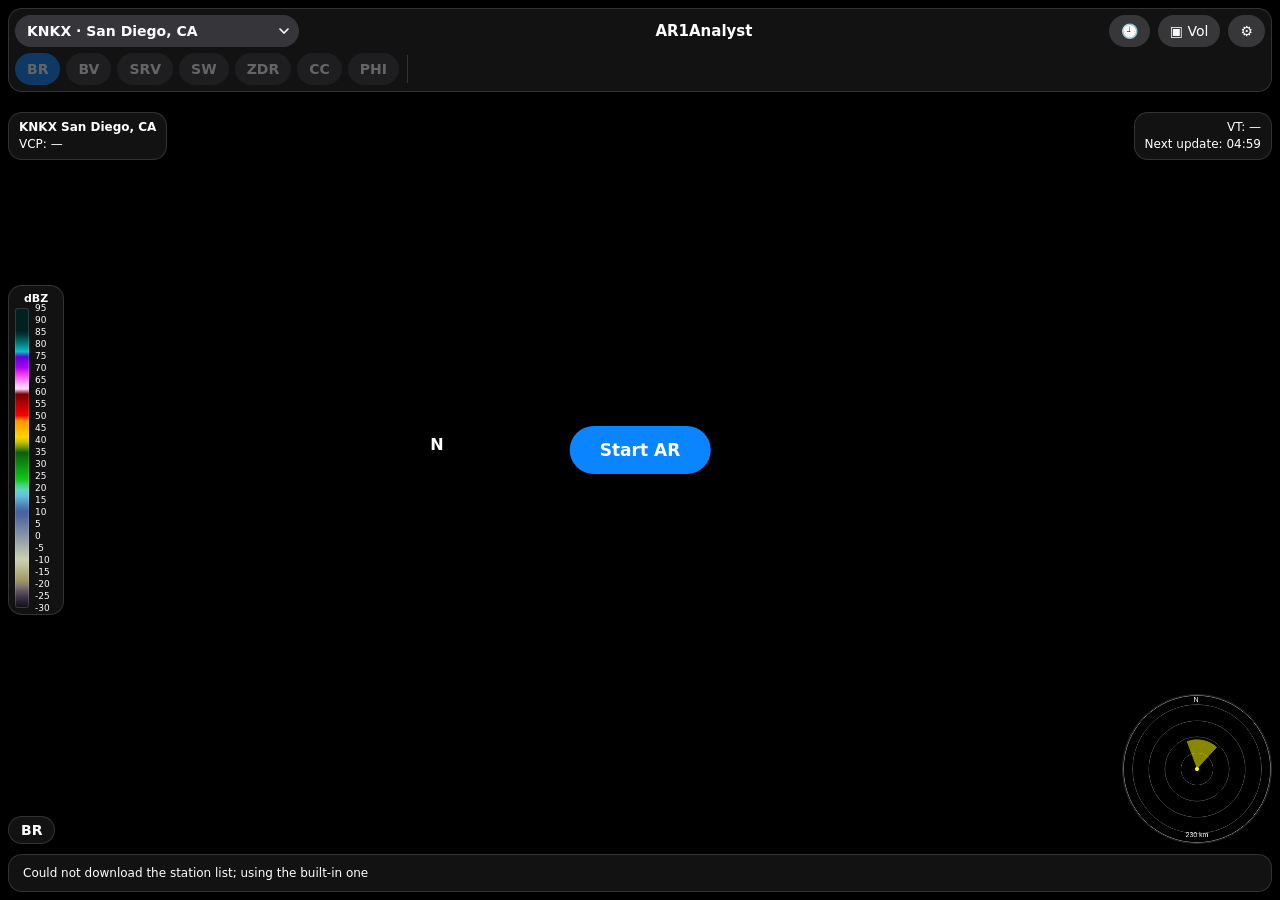
<file: index.html>
<!DOCTYPE html>
<html lang="en"><head><meta charset="utf-8">
<meta name="viewport" content="width=device-width,initial-scale=1,viewport-fit=cover">
<title>AR1Analyst</title>
<link rel="stylesheet" href="style.css"></head><body>
<video id="cam" playsinline muted autoplay></video>
<canvas id="ar"></canvas><canvas id="hud"></canvas>
<div id="top" class="glass">
 <div class="r"><select id="stn" aria-label="Radar station"></select><div id="ttl">AR1Analyst</div><button id="histbtn" title="Historical radar">🕘</button><button id="volbtn">▣ Vol</button><button id="gear" aria-label="Settings">⚙︎</button></div>
 <div id="prods"><span id="pbtn"></span><i></i><span id="chips"></span></div>
 <select id="tilt" hidden><option value="-1">All tilts</option></select>
</div>
<div id="info" class="glass"><b id="iStn"></b><br>VCP: <span id="iVcp">—</span></div>
<div id="info2" class="glass"><span id="iVT">VT: —</span><br><span id="iNext"></span></div>
<div id="leg" class="glass"><div class="h">dBZ</div><div id="lb"></div></div>
<div id="prod" class="glass">BR</div>
<div id="st" class="glass">Pick a station, then tap Start AR.</div>
<canvas id="ppi" width="300" height="300"></canvas>
<div id="hist" class="glass" hidden>
 <div class="row"><span>Date (UTC)</span><input id="hdate" type="date"></div>
 <div class="row"><span id="hlab">Pick a date</span></div>
 <div class="row"><button id="hprev">◀︎</button><input id="hsl" type="range" min="0" max="0" value="0"><button id="hnext">▶︎</button></div>
 <div class="row"><button id="hlive">Back to live</button><button id="hload">Load scan</button></div>
</div>
<div id="dlg" class="glass" hidden><div id="dmsg"></div><input id="dinp" inputmode="decimal" autocomplete="off"><div class="btns"><button id="dno">Cancel</button><button id="dalt" hidden></button><button id="dok">OK</button></div></div>
<button id="go">Start AR</button>
<button id="record" type="button" aria-label="Start recording" hidden>●</button>
<div id="sheet" class="glass" hidden>
 <div class="row"><span>Field of view</span><input id="fov" type="range" min="30" max="90" value="63"><output id="fovo">63°</output></div>
 <div class="row"><span>Yaw trim</span><input id="yaw" type="range" min="-180" max="180" value="0"><output id="yawo">0°</output></div>
 <div class="row"><span>Declination (° E)</span><input id="decl" type="number" step="0.5" value="0" title="magnetic declination, east positive"></div>
 <div class="row"><span>Volume density</span><input id="vden" type="range" min="5" max="80" value="25"><output id="vdeno">25</output></div>
 <div class="row"><span>Volume quality</span><select id="vq"><option>Fast</option><option selected>Balanced</option><option>Sharp</option></select></div>
 <div class="row"><span>Smoothing</span><input id="smooth" class="sw" type="checkbox" checked></div>
 <div class="row"><span>Clear-air echoes</span><input id="weak" class="sw" type="checkbox"></div>
 <div class="row"><span>Opacity</span><input id="op" type="range" min="20" max="100" value="75"><output id="opo">75%</output></div>
 <div class="row"><span>Color table</span><button id="palbtn">Upload…</button><button id="palreset">Reset</button><input id="palfile" type="file" accept=".pal,.pal3,.txt,.csv,text/plain" multiple hidden></div>
 <div class="row"><span>Storm motion (SRV)</span><input id="sdir" type="number" value="240" title="from °"><input id="sspd" type="number" value="0" title="kt"></div>
 <div class="row"><button id="north">⬆︎ Set north</button><button id="cal">🧭 Calibrate…</button></div>
 <div class="row"><button id="calreset">Reset heading calibration</button></div>
 <div class="row"><button id="loc">📍 Set location</button></div>
</div>
<script src="script.js"></script>
<script src="recording.js"></script></body></html>
</file>
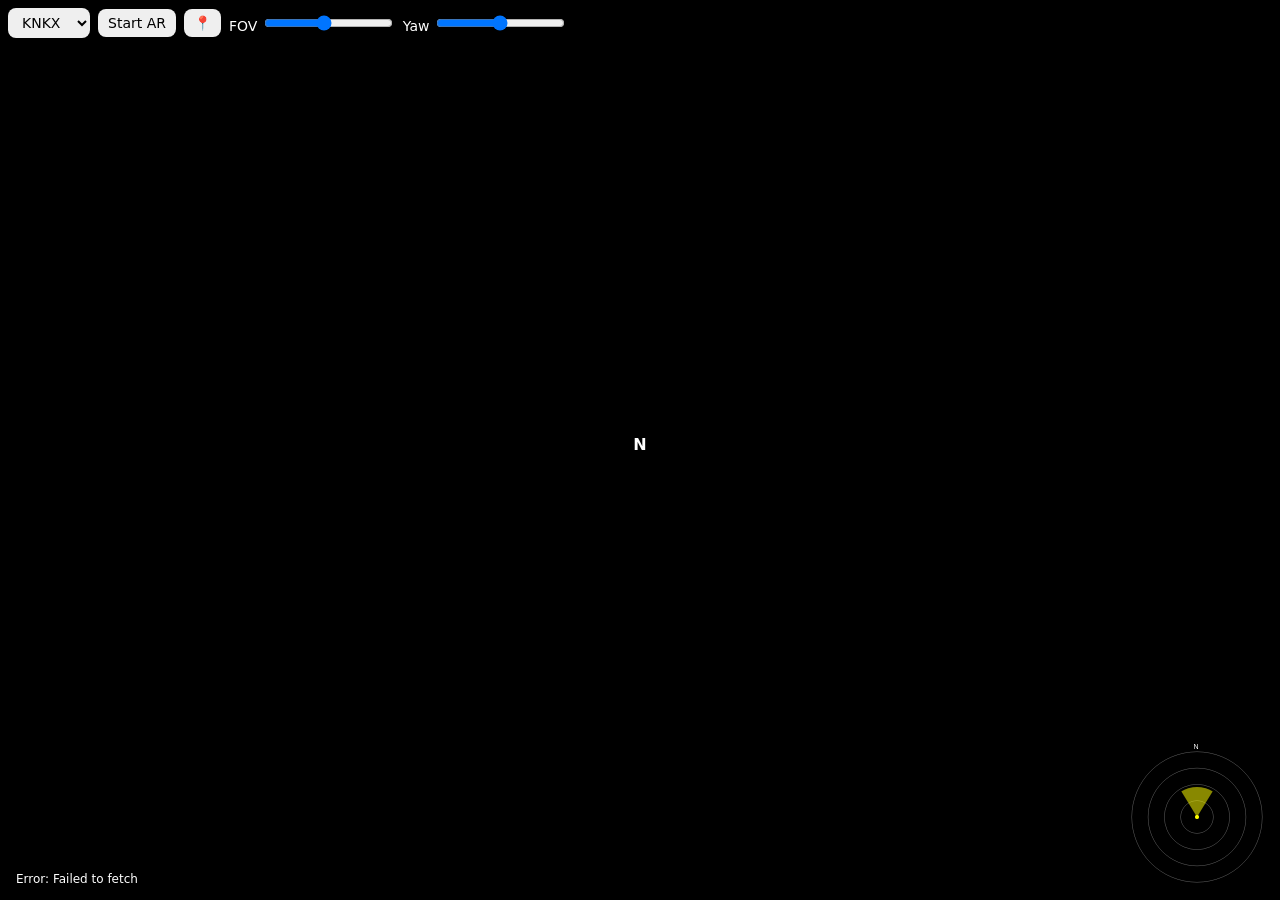
<file: ar-radar.html>
<!DOCTYPE html>
<html lang="en"><head><meta charset="utf-8">
<meta name="viewport" content="width=device-width,initial-scale=1,viewport-fit=cover">
<title>AR NEXRAD Radar</title>
<style>
html,body{margin:0;height:100%;background:#000;color:#fff;font:14px system-ui,sans-serif;overflow:hidden;touch-action:none}
#cam,#ar,#hud{position:fixed;inset:0;width:100%;height:100%;object-fit:cover}
#hud{pointer-events:none;z-index:2}
#ui{position:fixed;left:0;right:0;top:0;padding:max(8px,env(safe-area-inset-top)) 8px 8px;display:flex;gap:8px;flex-wrap:wrap;align-items:center;background:#000a;z-index:3}
select,button{font:inherit;padding:6px 10px;border-radius:8px;border:0}
#st{position:fixed;left:8px;bottom:max(8px,env(safe-area-inset-bottom));z-index:3;font-size:12px;background:#000a;padding:6px 8px;border-radius:8px;max-width:55%}
#ppi{position:fixed;right:8px;bottom:max(8px,env(safe-area-inset-bottom));width:150px;height:150px;border-radius:50%;background:#000a;z-index:3}
</style></head><body>
<video id="cam" playsinline muted autoplay></video>
<canvas id="ar"></canvas><canvas id="hud"></canvas>
<div id="ui">
 <select id="stn" aria-label="Radar station"></select>
 <button id="go">Start AR</button>
 <button id="loc">📍</button><label>FOV <input id="fov" type="range" min="40" max="90" value="63"></label><label>Yaw <input id="yaw" type="range" min="-180" max="180" value="0"></label>
</div>
<div id="st">Pick a station, then Start AR.</div>
<canvas id="ppi" width="300" height="300"></canvas>
<script>
const $=id=>document.getElementById(id), B='https://unidata-nexrad-level2.s3.amazonaws.com/';
const RAW=`KNKX 32.919 -117.042;KSOX 33.818 -117.636;KVTX 34.412 -119.179;KMUX 37.155 -121.898;KDAX 38.501 -121.678;KRTX 45.715 -122.965;KATX 48.195 -122.496;KOTX 47.680 -117.627;KFSX 34.574 -111.198;KIWA 33.289 -111.670;KMTX 41.263 -112.448;KFTG 39.787 -104.546;KABX 35.150 -106.824;KEPZ 31.873 -106.698;KEWX 29.704 -98.029;KFWS 32.573 -97.303;KTLX 35.333 -97.278;KHGX 29.472 -95.079;KLOT 41.604 -88.085;KMPX 44.849 -93.566;KDVN 41.612 -90.581;KEAX 38.810 -94.264;KILX 40.151 -89.337;KDTX 42.700 -83.472;KCLE 41.413 -81.860;KOKX 40.866 -72.864;KDIX 39.947 -74.411;KLWX 38.975 -77.478;KFFC 33.364 -84.566;KAMX 25.611 -80.413;KTBW 27.705 -82.402;KJAX 30.485 -81.702;KBOX 41.956 -71.137`;
const ST={};RAW.split(';').forEach(s=>{const [i,a,o]=s.split(' ');ST[i]={lat:+a,lon:+o};$('stn').add(new Option(i,i))});
$('stn').value='KNKX';

//BZ-START  minimal bzip2 decoder
function bunzip(src){
 let pos=0,buf=0,bc=0;
 const bits=n=>{while(bc<n){buf=(buf<<8)|src[pos++];bc+=8}bc-=n;const r=(buf>>>bc)&((1<<n)-1);buf&=(1<<bc)-1;return r};
 if(bits(8)!=66||bits(8)!=90||bits(8)!=104)throw new Error('bz2');
 const lvl=bits(8)-48;let out=new Uint8Array(1<<20),op=0;
 const put=b=>{if(op==out.length){const t=new Uint8Array(op*2);t.set(out);out=t}out[op++]=b};
 const tt=new Uint32Array(lvl*100000);
 for(;;){
  const m1=bits(24),m2=bits(24);
  if(m1==0x177245&&m2==0x385090)break;
  if(m1!=0x314159)throw new Error('bz2 block');
  bits(16);bits(16);bits(1);
  const orig=bits(24),used=bits(16),seq=[];
  for(let i=0;i<16;i++)if(used&(0x8000>>i)){const m=bits(16);for(let j=0;j<16;j++)if(m&(0x8000>>j))seq.push(i*16+j)}
  const na=seq.length+2,ng=bits(3),nsel=bits(15),sel=[],mg=[0,1,2,3,4,5].slice(0,ng);
  for(let i=0;i<nsel;i++){let j=0;while(bits(1))j++;const v=mg[j];mg.splice(j,1);mg.unshift(v);sel.push(v)}
  const T=[];
  for(let t=0;t<ng;t++){
   const len=[];let c=bits(5);
   for(let i=0;i<na;i++){while(bits(1))c+=bits(1)?-1:1;len.push(c)}
   let mn=32,mx=0;for(const l of len){if(l<mn)mn=l;if(l>mx)mx=l}
   const perm=[],lim=[],off=[];let code=0,idx=0;
   for(let l=mn;l<=mx;l++){let cnt=0;for(let i=0;i<na;i++)if(len[i]==l){perm.push(i);cnt++}
    off[l]=idx-code;lim[l]=code+cnt-1;code=(code+cnt)<<1;idx+=cnt}
   T.push({mn,lim,off,perm});
  }
  const eob=na-1,mtf=seq.slice(),cnt=new Uint32Array(256);let n=0,gi=0,left=0,tab,run=0,rb=1;
  for(;;){
   if(!left){tab=T[sel[gi++]];left=50}left--;
   let l=tab.mn,z=bits(l);while(z>tab.lim[l]){l++;z=(z<<1)|bits(1)}
   const s=tab.perm[z+tab.off[l]];
   if(s<2){run+=rb<<s;rb<<=1;continue}
   if(run){const b=mtf[0];cnt[b]+=run;while(run--)tt[n++]=b;run=0;rb=1}
   if(s==eob)break;
   const b=mtf[s-1];mtf.splice(s-1,1);mtf.unshift(b);tt[n++]=b;cnt[b]++;
  }
  const cf=new Uint32Array(256);let sum=0;for(let i=0;i<256;i++){cf[i]=sum;sum+=cnt[i]}
  for(let i=0;i<n;i++){const b=tt[i]&255;tt[cf[b]++]|=i<<8}
  let tp=tt[orig]>>>8,last=-1,rc=0;
  for(let i=0;i<n;i++){
   tp=tt[tp];const ch=tp&255;tp>>>=8;
   if(rc==4){for(let k=0;k<ch;k++)put(last);rc=0;last=-1;continue}
   put(ch);if(ch==last)rc++;else{rc=1;last=ch}
  }
 }
 return out.subarray(0,op);
}
//BZ-END

// ---- NEXRAD Level 2 reflectivity (msg 31, REF) -> polar cells [az,range km,elev,dBZ,azWidth,gateKm]
function parseL2(buf){
 const u8=new Uint8Array(buf),dv=new DataView(buf),cells=[],s1=[],seen={};let p=24;
 while(p+4<=u8.length){
  const sz=Math.abs(dv.getInt32(p));p+=4;if(!sz)break;
  let d;try{d=bunzip(u8.subarray(p,p+sz))}catch(e){break}p+=sz;
  const v=new DataView(d.buffer,d.byteOffset,d.byteLength);let o=0;
  while(o+28<=d.length){
   const size=v.getUint16(o+12);if(!size)break;
   if(d[o+15]==31){
    const m=o+28,az=v.getFloat32(m+12),el=v.getFloat32(m+24),en=d[m+22],nb=v.getUint16(m+30),aw=d[m+20]==1?0.5:1,k=Math.round(el*10);
    if(seen[k]===undefined)seen[k]=en;          // skip repeated (SAILS/MESO) cuts at same elevation
    if(seen[k]===en)for(let i=0;i<Math.min(nb,9);i++){
     const b=m+v.getUint32(m+32+4*i);
     if(d[b]==68&&d[b+1]==82&&d[b+2]==69&&d[b+3]==70&&d[b+19]==8){
      const ng=v.getUint16(b+8),f0=v.getUint16(b+10),gs=v.getUint16(b+12)/1000,sc=v.getFloat32(b+20),of=v.getFloat32(b+24);
      for(let g=0;g<ng;g++){
       const raw=d[b+28+g];if(raw<2)continue;const dbz=(raw-of)/sc;if(dbz<10)continue;
       const r=f0/1000+g*gs;cells.push(az,r,el,dbz,aw,gs);if(en==1)s1.push(az,r,dbz,aw,gs);
      }
     }
    }
    o+=12+size*2;
   }else o+=2432;
  }
 }
 return {cells:new Float32Array(cells),s1};
}

const COL=['#04e9e7','#019ff4','#0300f4','#02fd02','#01c501','#008e00','#fdf802','#fd9500','#fd0000','#bc0000','#f800fd','#ffffff'];
const bin=d=>Math.max(0,Math.min(11,Math.floor((d-15)/5)));
const $st=$('st'),ppiImg=document.createElement('canvas');ppiImg.width=ppiImg.height=300;
let user=null,gps='GPS: tap Start AR',sensors=false,abs=false,corr=0,chosen=false,scanKey='',nCells=0,yaw=0,pitch=0;
let basis={r:[1,0,0],u:[0,0,1],f:[0,1,0]};

// ---- WebGL2: every gate is an instanced polar quad (annular sector), projected in the vertex shader
const cv=$('ar'),hud=$('hud'),hx=hud.getContext('2d'),pc=$('ppi').getContext('2d');
const gl=cv.getContext('webgl2',{premultipliedAlpha:true,alpha:true});
let prog,vao,ibuf,loc={};
if(gl){
 const sh=(t,s)=>{const o=gl.createShader(t);gl.shaderSource(o,s);gl.compileShader(o);if(!gl.getShaderParameter(o,gl.COMPILE_STATUS))throw new Error(gl.getShaderInfoLog(o));return o};
 prog=gl.createProgram();
 gl.attachShader(prog,sh(gl.VERTEX_SHADER,`#version 300 es
layout(location=0) in vec2 c; layout(location=1) in vec4 A; layout(location=2) in vec2 Bw;
uniform vec2 U,S; uniform vec3 R,Up,Fw; out float dbz;
void main(){
 float az=radians(A.x+(c.x-.5)*Bw.x), r=A.y+(c.y-.5)*Bw.y, el=radians(A.z);
 float s=r*cos(el), h=r*sin(el)+r*r/16990.;
 vec3 p=vec3(s*sin(az)+U.x, s*cos(az)+U.y, 0.);
 p.z=h-dot(p.xy,p.xy)/12742.;
 gl_Position=vec4(dot(p,R)*S.x, dot(p,Up)*S.y, 0., dot(p,Fw));
 dbz=A.w;}`));
 gl.attachShader(prog,sh(gl.FRAGMENT_SHADER,`#version 300 es
precision mediump float; in float dbz; uniform vec3 K[12]; out vec4 o;
void main(){int i=int(clamp(floor((dbz-15.)/5.),0.,11.));o=vec4(K[i]*.62,.62);}`));
 gl.linkProgram(prog);
 for(const n of['U','S','R','Up','Fw','K'])loc[n]=gl.getUniformLocation(prog,n);
 vao=gl.createVertexArray();gl.bindVertexArray(vao);
 const cb=gl.createBuffer();gl.bindBuffer(gl.ARRAY_BUFFER,cb);gl.bufferData(gl.ARRAY_BUFFER,new Float32Array([0,0,1,0,0,1,1,1]),gl.STATIC_DRAW);
 gl.enableVertexAttribArray(0);gl.vertexAttribPointer(0,2,gl.FLOAT,false,0,0);
 ibuf=gl.createBuffer();
 gl.useProgram(prog);
 gl.uniform3fv(loc.K,new Float32Array(COL.flatMap(h=>[1,3,5].map(i=>parseInt(h.substr(i,2),16)/255))));
 gl.enable(gl.BLEND);gl.blendFuncSeparate(gl.SRC_ALPHA,gl.ONE_MINUS_SRC_ALPHA,gl.ONE,gl.ONE_MINUS_SRC_ALPHA);
}
function upload(cells){
 gl.bindVertexArray(vao);gl.bindBuffer(gl.ARRAY_BUFFER,ibuf);gl.bufferData(gl.ARRAY_BUFFER,cells,gl.STATIC_DRAW);
 gl.enableVertexAttribArray(1);gl.vertexAttribPointer(1,4,gl.FLOAT,false,24,0);gl.vertexAttribDivisor(1,1);
 gl.enableVertexAttribArray(2);gl.vertexAttribPointer(2,2,gl.FLOAT,false,24,16);gl.vertexAttribDivisor(2,1);
 nCells=cells.length/6;
}

async function load(){
 const id=$('stn').value;$st.textContent='Loading '+id+'…';
 try{
  let key;
  for(let k=0;k<2&&!key;k++){
   const d=new Date(Date.now()-k*864e5),pad=x=>String(x).padStart(2,'0');
   const pre=`${d.getUTCFullYear()}/${pad(d.getUTCMonth()+1)}/${pad(d.getUTCDate())}/${id}/`;
   const x=await(await fetch(B+'?list-type=2&prefix='+pre)).text();
   const ks=[...x.matchAll(/<Key>([^<]+)<\/Key>/g)].map(m=>m[1]).filter(k=>!k.endsWith('_MDM'));
   key=ks[ks.length-1];
  }
  if(!key)throw new Error('no recent scans');
  let buf=await(await fetch(B+key)).arrayBuffer();
  const a=new Uint8Array(buf);
  if(a[0]==0x1f&&a[1]==0x8b)buf=await new Response(new Blob([buf]).stream().pipeThrough(new DecompressionStream('gzip'))).arrayBuffer();
  const {cells,s1}=parseL2(buf);
  if(gl)upload(cells);
  // polar PPI minimap: connected annular sectors, one path per color
  const c=ppiImg.getContext('2d'),sc=150/230,rd=Math.PI/180;c.clearRect(0,0,300,300);
  for(let b=0;b<12;b++){c.beginPath();
   for(let i=0;i<s1.length;i+=5){if(bin(s1[i+2])!=b)continue;
    const a0=(s1[i]-s1[i+3]/2)*rd,a1=(s1[i]+s1[i+3]/2)*rd,r0=(s1[i+1]-s1[i+4]/2)*sc,r1=(s1[i+1]+s1[i+4]/2)*sc;
    c.moveTo(150+r0*Math.sin(a0),150-r0*Math.cos(a0));c.lineTo(150+r1*Math.sin(a0),150-r1*Math.cos(a0));
    c.lineTo(150+r1*Math.sin(a1),150-r1*Math.cos(a1));c.lineTo(150+r0*Math.sin(a1),150-r0*Math.cos(a1));c.closePath()}
   c.fillStyle=COL[b];c.fill()}
  scanKey=key.split('/').pop();
 }catch(e){scanKey='';$st.textContent='Error: '+e.message}
}

// ---- orientation (screen-rotation aware)
const sa=(a)=>((a+540)%360)-180;
function onO(e){
 if(e.type=='deviceorientationabsolute')abs=true;else if(abs)return;
 if(e.alpha==null)return;sensors=true;
 const r=Math.PI/180,A=e.alpha*r,Bt=e.beta*r,G=e.gamma*r,cA=Math.cos(A),sA=Math.sin(A),cB=Math.cos(Bt),sB=Math.sin(Bt),cG=Math.cos(G),sG=Math.sin(G);
 const c0=[cA*cG-sA*sB*sG,cG*sA+cA*sB*sG,-cB*sG],c1=[-cB*sA,cA*cB,sB],c2=[cG*sA*sB+cA*sG,sA*sG-cA*cG*sB,cB*cG];
 const th=((screen.orientation&&screen.orientation.angle!=null?screen.orientation.angle:window.orientation)||0)*r,ct=Math.cos(th),st=Math.sin(th);
 const rr=c0.map((x,i)=>x*ct-c1[i]*st),uu=c0.map((x,i)=>x*st+c1[i]*ct),ff=c2.map(x=>-x);
 basis={r:rr,u:uu,f:ff};
 if(e.webkitCompassHeading!=null){          // iOS: relative alpha -> align yaw to compass
  const ref=Math.abs(ff[2])>.7?Math.atan2(c1[0],c1[1]):Math.atan2(ff[0],ff[1]),t=e.webkitCompassHeading-ref/r;
  corr=corr+sa(t-corr)*.08;
 }
}
let drag=null;
addEventListener('pointerdown',e=>{drag=[e.clientX,e.clientY]});
addEventListener('pointerup',()=>drag=null);
addEventListener('pointermove',e=>{if(!drag||sensors)return;yaw+=(e.clientX-drag[0])*.2;pitch=Math.max(-90,Math.min(90,pitch-(e.clientY-drag[1])*.2));drag=[e.clientX,e.clientY];
 const Y=yaw*Math.PI/180,P=pitch*Math.PI/180,f=[Math.sin(Y)*Math.cos(P),Math.cos(Y)*Math.cos(P),Math.sin(P)],r=[Math.cos(Y),-Math.sin(Y),0];
 basis={f,r,u:[r[1]*f[2]-r[2]*f[1],r[2]*f[0]-r[0]*f[2],r[0]*f[1]-r[1]*f[0]]}});

// ---- location: must be requested directly inside the tap (iOS)
function startGeo(){
 if(!navigator.geolocation){gps='GPS: unsupported';return}
 gps='GPS: waiting for permission…';
 navigator.geolocation.watchPosition(p=>{
  const first=!user;user={lat:p.coords.latitude,lon:p.coords.longitude};gps=`GPS ±${p.coords.accuracy|0} m`;
  if(first&&!chosen){let b=1e9,bi;for(const k in ST){const d=(ST[k].lat-user.lat)**2+((ST[k].lon-user.lon)*Math.cos(user.lat*Math.PI/180))**2;if(d<b){b=d;bi=k}}
   if(bi!=$('stn').value){$('stn').value=bi;load()}}
 },e=>{gps='GPS '+(e.code==1?'denied — enable in Settings › Privacy › Location Services › Safari Websites, or tap 📍':'error: '+e.message)},{enableHighAccuracy:true,maximumAge:10000,timeout:30000});
}
$('go').onclick=()=>{
 startGeo();                                   // no awaits before this
 try{if(DeviceOrientationEvent.requestPermission)DeviceOrientationEvent.requestPermission().catch(()=>{})}catch(e){}
 addEventListener('deviceorientationabsolute',onO,true);addEventListener('deviceorientation',onO,true);
 navigator.mediaDevices.getUserMedia({video:{facingMode:'environment'}}).then(s=>$('cam').srcObject=s).catch(()=>{});
 $('go').remove();
};
$('loc').onclick=()=>{
 const v=prompt('Enter "lat,lon" manually, or leave blank to retry GPS:');
 if(v){const [a,o]=v.split(',').map(Number);if(isFinite(a)&&isFinite(o)){user={lat:a,lon:o};gps='manual location';return}}
 startGeo();
};
$('stn').onchange=()=>{chosen=true;load()};setInterval(load,300000);load();

// ---- render
const dot=(a,b)=>a[0]*b[0]+a[1]*b[1]+a[2]*b[2];
function frame(){
 const W=innerWidth,H=innerHeight,dpr=Math.min(devicePixelRatio||1,2);
 if(cv.width!=W*dpr||cv.height!=H*dpr){cv.width=hud.width=W*dpr;cv.height=hud.height=H*dpr}
 const s=ST[$('stn').value],u=user||s,k=111.19,dN=(s.lat-u.lat)*k,dE=(s.lon-u.lon)*k*Math.cos(u.lat*Math.PI/180);
 const F=Math.max(W,H)/(2*Math.tan($('fov').value*Math.PI/360));
 const ya=(corr+ +$('yaw').value)*Math.PI/180,cy=Math.cos(ya),sy=Math.sin(ya),rot=v=>[v[0]*cy+v[1]*sy,-v[0]*sy+v[1]*cy,v[2]];
 const r=rot(basis.r),up=rot(basis.u),f=rot(basis.f);
 if(gl&&nCells){
  gl.viewport(0,0,cv.width,cv.height);gl.clearColor(0,0,0,0);gl.clear(gl.COLOR_BUFFER_BIT);
  gl.useProgram(prog);gl.bindVertexArray(vao);
  gl.uniform2f(loc.U,dE,dN);gl.uniform2f(loc.S,2*F/W,2*F/H);gl.uniform3fv(loc.R,r);gl.uniform3fv(loc.Up,up);gl.uniform3fv(loc.Fw,f);
  gl.drawArraysInstanced(gl.TRIANGLE_STRIP,0,4,nCells);
 }
 // HUD: cardinals + station marker
 hx.setTransform(dpr,0,0,dpr,0,0);hx.clearRect(0,0,W,H);hx.font='bold 16px system-ui';hx.textAlign='center';hx.fillStyle='#fff';hx.strokeStyle='#000';hx.lineWidth=3;
 const pr=v=>{const d=dot(v,f);return d>.001?[W/2+F*dot(v,r)/d,H/2-F*dot(v,up)/d]:null};
 for(const [t,v] of[['N',[0,1,0]],['E',[1,0,0]],['S',[0,-1,0]],['W',[-1,0,0]]]){const q=pr(v);if(q){hx.strokeText(t,q[0],q[1]);hx.fillText(t,q[0],q[1])}}
 const q=pr([dE,dN,0]);if(q){hx.lineWidth=2;hx.beginPath();hx.arc(q[0],q[1],10,0,7);hx.stroke();hx.strokeStyle='#fff';hx.stroke();hx.strokeStyle='#000';hx.fillText($('stn').value,q[0],q[1]-16)}
 const hd=(Math.atan2(f[0],f[1])*180/Math.PI+360)%360,br=(Math.atan2(dE,dN)*180/Math.PI+360)%360;
 if(scanKey)$st.textContent=`${$('stn').value} ${Math.hypot(dE,dN).toFixed(0)} km @ ${br.toFixed(0)}° · facing ${hd.toFixed(0)}° · tilt ${(Math.asin(f[2])*180/Math.PI).toFixed(0)}° · ${gps} · ${scanKey}${sensors?'':' · drag to look'}`;
 // polar PPI
 pc.clearRect(0,0,300,300);pc.drawImage(ppiImg,0,0);
 pc.strokeStyle='#fff6';pc.lineWidth=1;for(const rr of[50,100,150,200]){pc.beginPath();pc.arc(150,150,rr*150/230,0,7);pc.stroke()}
 const ux=150-dE*150/230,uy=150+dN*150/230,hf=2*Math.atan(W/(2*F)),a=Math.atan2(f[0],f[1]);
 pc.fillStyle='#ff08';pc.beginPath();pc.moveTo(ux,uy);pc.arc(ux,uy,60,a-hf/2-Math.PI/2,a+hf/2-Math.PI/2);pc.fill();
 pc.fillStyle='#ff0';pc.beginPath();pc.arc(ux,uy,4,0,7);pc.fill();
 pc.fillStyle='#fff';pc.font='14px sans-serif';pc.textAlign='left';pc.fillText('N',143,14);
 requestAnimationFrame(frame);
}
frame();
</script></body></html>
</file>
<file: style.css>
:root{--g:rgba(28,28,30,.66);--sep:rgba(255,255,255,.14);--blue:#0A84FF;--fill:rgba(120,120,128,.36);--sb:max(8px,env(safe-area-inset-bottom));--st:max(8px,env(safe-area-inset-top))}
*{box-sizing:border-box}[hidden]{display:none!important}
html,body{margin:0;height:100%;background:#000;color:#fff;font:14px -apple-system,BlinkMacSystemFont,"SF Pro Text",system-ui,sans-serif;overflow:hidden;-webkit-user-select:none;user-select:none}
#cam,#ar,#hud{position:fixed;inset:0;width:100%;height:100%;object-fit:cover;touch-action:none}
#hud{pointer-events:none;z-index:2}
.glass{position:fixed;z-index:3;background:var(--g);-webkit-backdrop-filter:blur(24px) saturate(180%);backdrop-filter:blur(24px) saturate(180%);border:.5px solid var(--sep);border-radius:14px;font-variant-numeric:tabular-nums}
button,select{font:inherit;color:#fff;border:0;background:var(--fill);border-radius:999px;padding:6px 12px;min-height:32px}
select{-webkit-appearance:none;appearance:none;font-weight:600;padding-right:28px;max-width:48vw;background-repeat:no-repeat;background-position:right 10px center;background-image:url("data:image/svg+xml,%3Csvg xmlns='http://www.w3.org/2000/svg' width='10' height='6'%3E%3Cpath d='M1 1l4 4 4-4' fill='none' stroke='white' stroke-width='1.6' stroke-linecap='round'/%3E%3C/svg%3E")}
#top{left:8px;right:8px;top:var(--st);padding:6px;display:flex;flex-direction:column;gap:6px}
.r{display:flex;align-items:center;gap:8px;min-width:0}
#ttl{flex:1;text-align:center;font-weight:600;font-size:15px}
#prods{display:flex;gap:6px;overflow-x:auto;scrollbar-width:none;touch-action:pan-x}
#prods button{flex:none;font-weight:600}#prods button.on{background:var(--blue)}#prods button:disabled{opacity:.35}
#prods i{width:1px;background:var(--sep);flex:none;margin:2px}#chips,#pbtn{display:contents}#volbtn.on{background:var(--blue)}body.vol #chips{opacity:.35}
#info,#info2{top:calc(var(--st) + 104px);padding:6px 10px;font-size:12px;line-height:1.4}
#info{left:8px}#info2{right:8px;text-align:right}
#leg{left:8px;top:50%;transform:translateY(-50%);padding:6px;font-size:11px}
#leg .h{text-align:center;font-weight:600;margin-bottom:3px}
#lb{display:flex;gap:6px;height:min(300px,46vh)}#lb .bar{width:14px;border-radius:3px;border:.5px solid var(--sep)}#lb .lab{position:relative;width:22px}#lb .lab span{position:absolute;left:0;transform:translateY(50%);font-size:9px;line-height:1}
#prod{left:8px;bottom:calc(var(--sb) + 48px);padding:5px 12px;font-weight:600}
#st{left:8px;right:8px;bottom:var(--sb);padding:11px 14px;font-size:12px;white-space:nowrap;overflow-x:auto;scrollbar-width:none}
#ppi{position:fixed;right:8px;bottom:calc(var(--sb) + 48px);width:150px;height:150px;border-radius:50%;background:rgba(0,0,0,.45);border:.5px solid var(--sep);z-index:3}
#go{position:fixed;left:50%;top:50%;transform:translate(-50%,-50%);z-index:6;background:var(--blue);font-size:17px;font-weight:600;padding:14px 30px;box-shadow:0 8px 30px #0008}
#sheet{left:50%;transform:translateX(-50%);width:min(420px,calc(100% - 16px));bottom:calc(var(--sb) + 48px);z-index:5;max-height:58vh;overflow-y:auto}
#sheet .row{display:flex;align-items:center;gap:10px;padding:10px 14px;border-top:.5px solid var(--sep)}
#sheet .row:first-child{border-top:0}#sheet .row span{flex:1}#sheet .row button{flex:1}
#sheet input{flex:2;accent-color:var(--blue)}#sheet output{width:44px;text-align:right;color:#aaa}
#histbtn.on{background:var(--blue)}#hist{left:50%;transform:translateX(-50%);width:min(420px,calc(100% - 16px));bottom:calc(var(--sb) + 48px);z-index:5}#hist .row{display:flex;align-items:center;gap:10px;padding:10px 14px;border-top:.5px solid var(--sep)}#hist .row:first-child{border-top:0}#hist .row span{flex:1;font-variant-numeric:tabular-nums}#hist .row button{flex:1}#hist .row button#hprev,#hist .row button#hnext{flex:none;width:44px}#hist input[type=range]{flex:3;accent-color:var(--blue)}#hist input[type=date]{background:var(--fill);color:#fff;border:0;border-radius:8px;padding:6px;font:inherit}
#dlg{left:50%;transform:translateX(-50%);width:min(340px,calc(100% - 24px));bottom:calc(var(--sb) + 60px);z-index:8;padding:14px}#dlg #dmsg{margin-bottom:10px;line-height:1.35}#dlg input{width:100%;background:var(--fill);color:#fff;border:0;border-radius:10px;padding:10px;font:inherit;margin-bottom:10px;-webkit-user-select:text;user-select:text}#dlg .btns{display:flex;gap:8px}#dlg .btns button{flex:1}#dok{background:var(--blue)}
#sheet input[type=number]{flex:none;width:64px;background:var(--fill);color:#fff;border:0;border-radius:8px;padding:6px;font:inherit;text-align:right}#sheet input.sw{-webkit-appearance:none;appearance:none;flex:none;width:51px;height:31px;border-radius:16px;background:#39393d;position:relative;transition:.2s}#sheet input.sw::after{content:'';position:absolute;top:2px;left:2px;width:27px;height:27px;border-radius:50%;background:#fff;transition:.2s}#sheet input.sw:checked{background:#34C759}#sheet input.sw:checked::after{left:22px}
</file>
